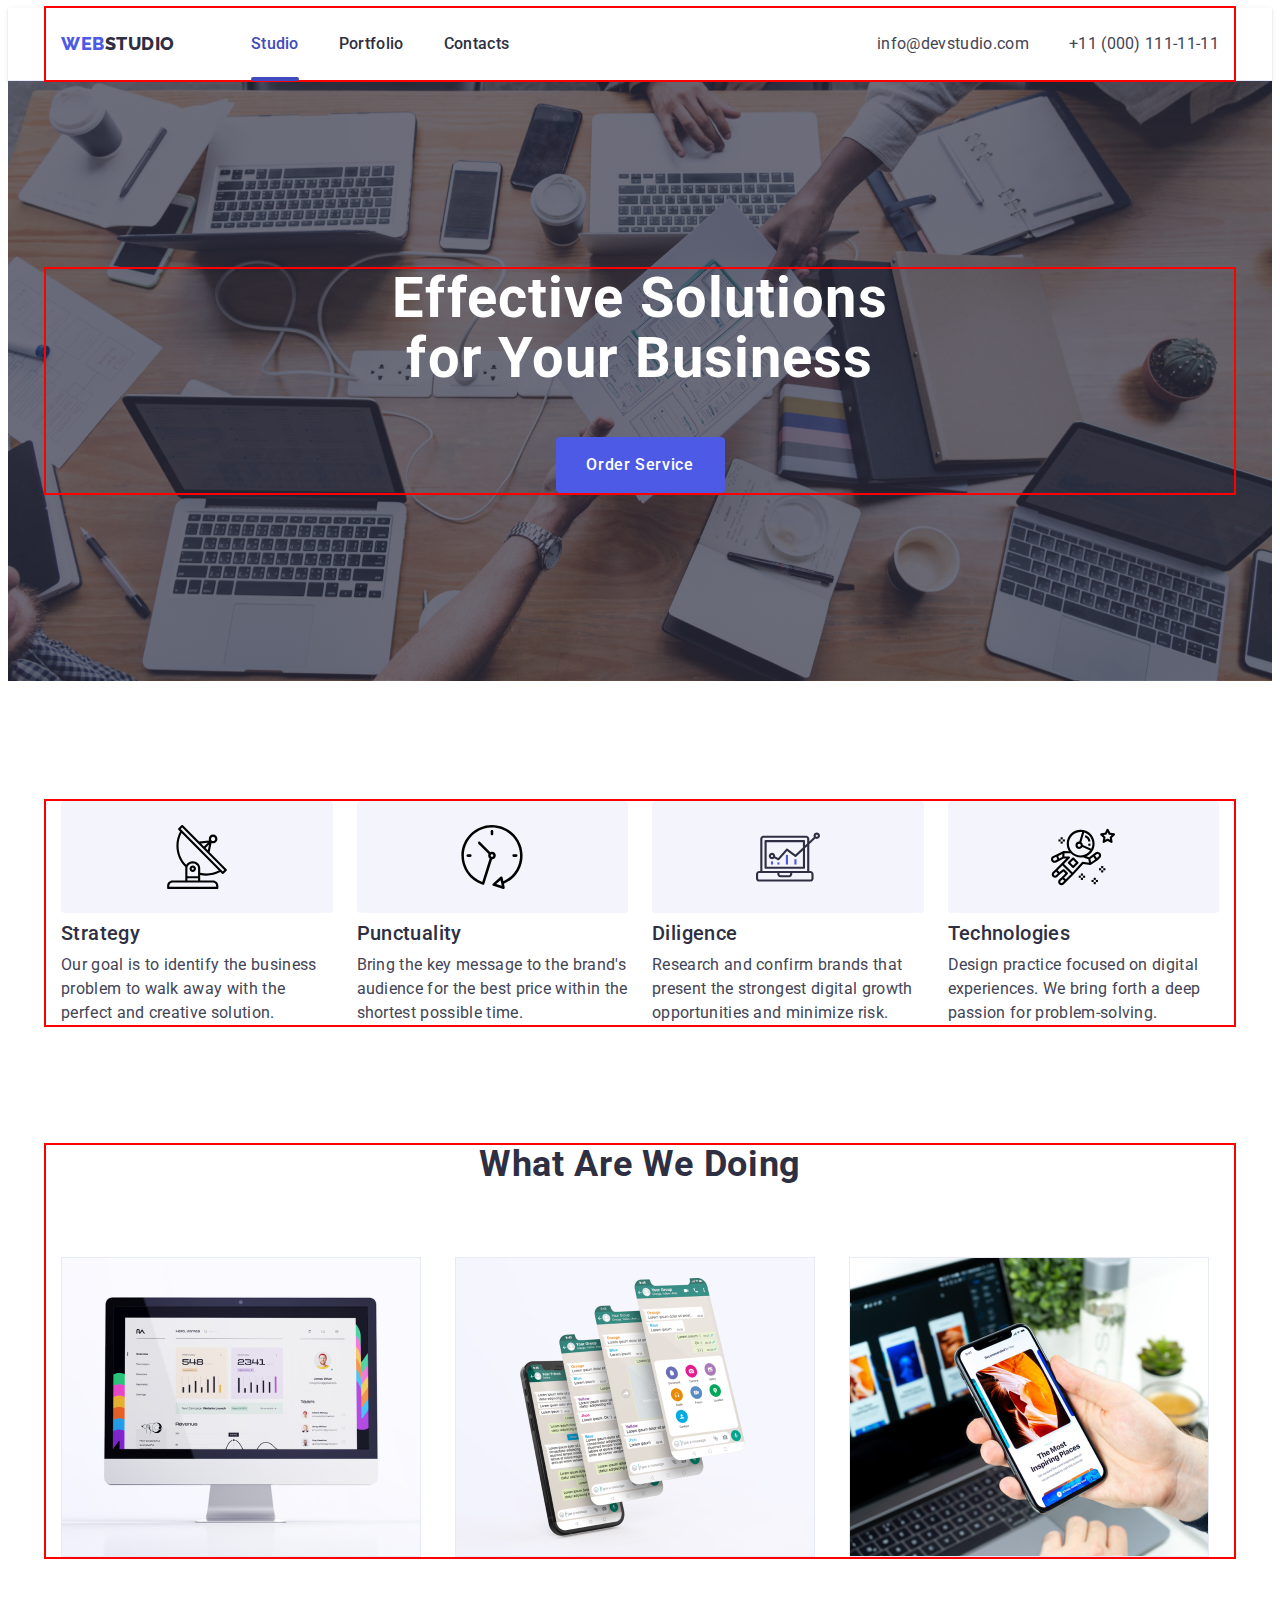
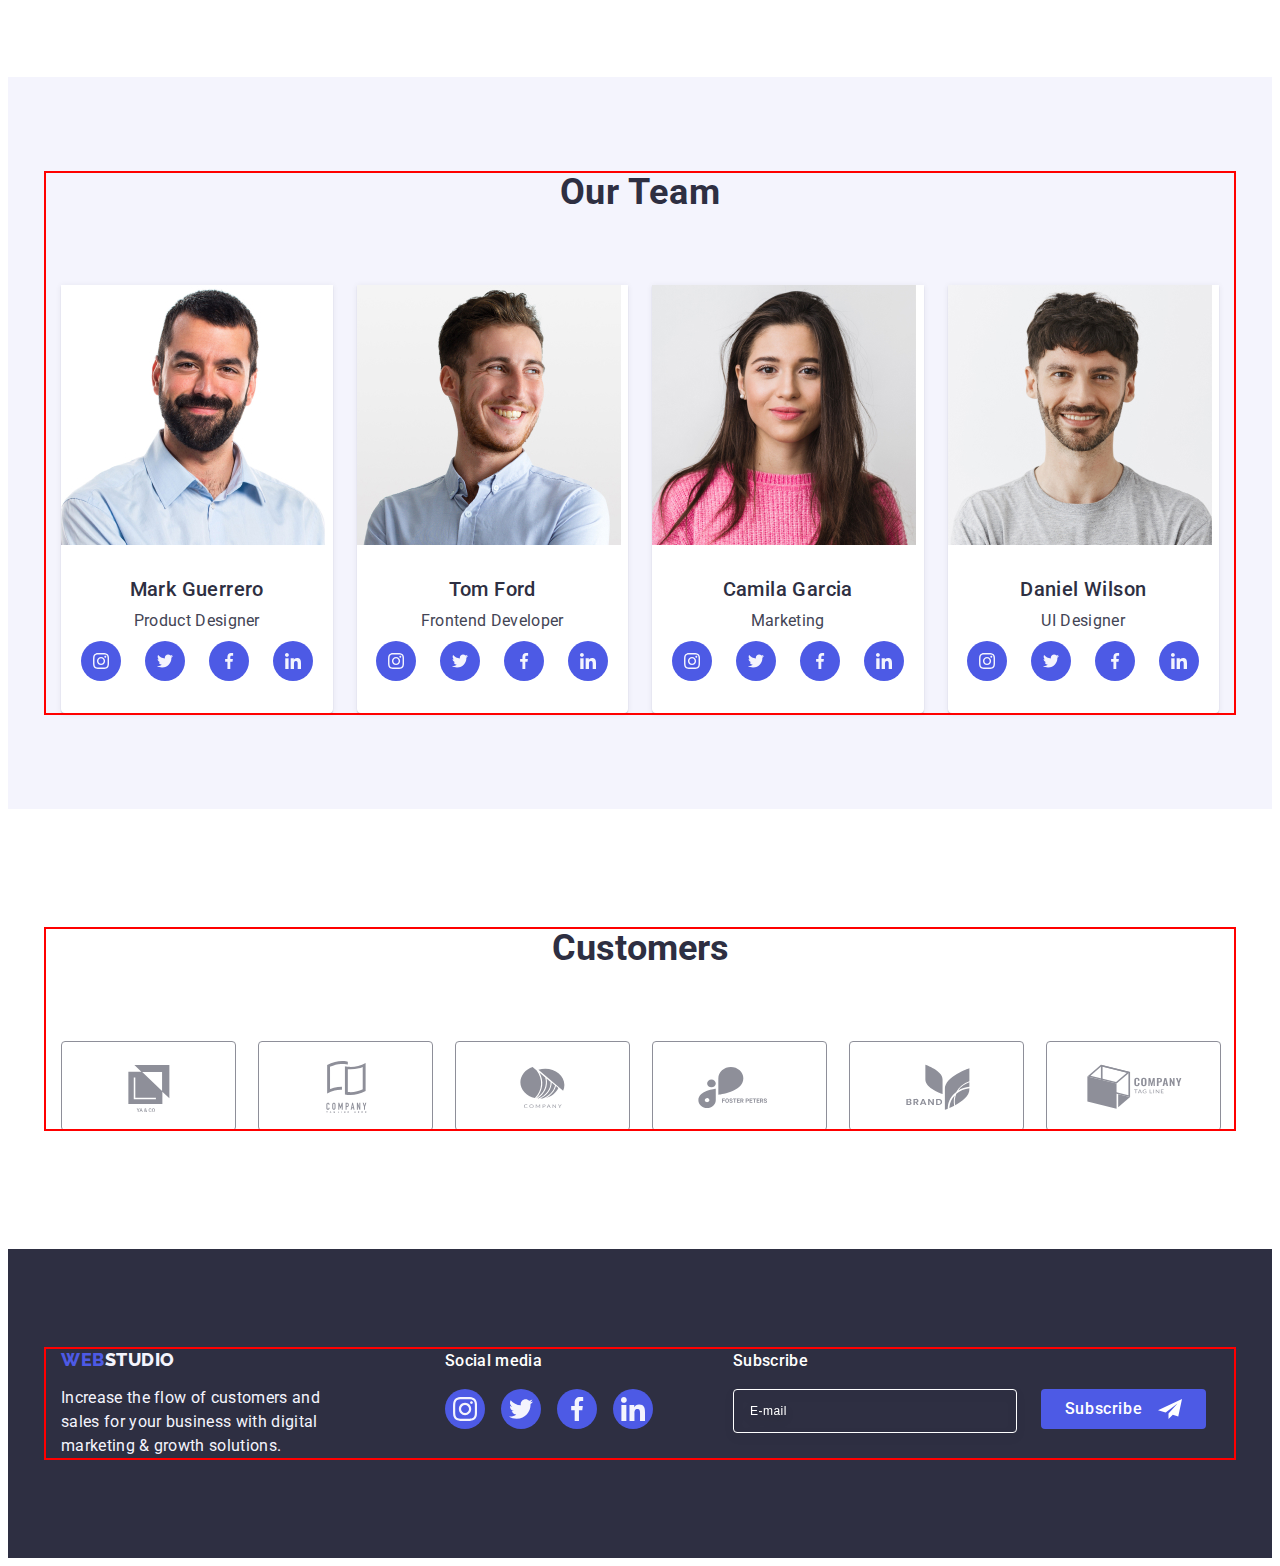
<file: index.html>
<!DOCTYPE html>
<html lang="en">
<head>
    <!-- /* -------------NORMALIZE---------------- */ -->
    
    <link rel="stylesheet" href="https://cdnjs.cloudflare.com/ajax/libs/modern-normalize/2.0.0/modern-normalize.min.css"
    integrity="sha512-4xo8blKMVCiXpTaLzQSLSw3KFOVPWhm/TRtuPVc4WG6kUgjH6J03IBuG7JZPkcWMxJ5huwaBpOpnwYElP/m6wg=="
    crossorigin="anonymous" referrerpolicy="no-referrer" />

    <meta charset="UTF-8">
    <meta http-equiv="X-UA-Compatible" content="IE=edge">
    <meta name="viewport" content="width=device-width, initial-scale=1.0">
    <title>Web Studio</title>
    <link rel="preconnect" href="https://fonts.googleapis.com">
    <link rel="preconnect" href="https://fonts.gstatic.com" crossorigin>
    <link href="https://fonts.googleapis.com/css2?family=Raleway:wght@800&family=Roboto:wght@400;500;700&display=swap"
        rel="stylesheet">
    <link rel="stylesheet" href="./css/styles.css">
    <link rel="stylesheet" href="./css/media.css">

</head>

<body>

    <!-- /* ----------------HEADER---------------- */ -->

    <header class="header">
        <div class="container container-header">
            <nav class="header-navigation">
                <a class="header-logo link" href="./index.html">Web<span class="header-logo-colour">Studio</span></a>
                    <ul class="header-menu-list list">
                        <li class="header-menu-item"><a class="header-menu-link link current" href="./index.html">Studio</a></li>
                        <li class="header-menu-item"><a class="header-menu-link link" href="./portfolio.html">Portfolio</a></li>
                        <li class="header-menu-item"><a class="header-menu-link link" href="">Contacts</a></li>
                    </ul>
            </nav>
                <address class="address">
                    <ul class="header-address list">
                        <li><a class="header-address-link link" href="mailto:info@devstudio.com">info@devstudio.com</a></li>
                        <li><a class="header-address-link link" href="tel:+110001111111">+11 (000) 111-11-11</a></li>
                    </ul>
                </address>
            <button type="button" class="menu-open-btn" data-menu-open>
                <svg width="32" height="22">
                    <use href="./images/icons.svg#icon-charm_menu-hamburger"></use>
                </svg>
            </button>
        </div>
        <div class="mob-menu is-hidden" data-menu>
            <div>
                <button type="button" class="menu-close-btn" data-menu-close>
                    <svg width="8" height="8">
                        <use href="./images/icons.svg#icon-close-btn"></use>
                    </svg>
                </button>
                
                <ul class="mob-menu-list list">
                    <li class="mob-menu-item"><a class="mob-menu-link link current" href="./index.html">Studio</a></li>
                    <li class="mob-menu-item"><a class="mob-menu-link link" href="./portfolio.html">Portfolio</a></li>
                    <li class="mob-menu-item"><a class="mob-menu-link link" href="">Contacts</a></li>
                </ul>
            </div>

            <div>
                <ul class="mob-address list">
                    <li><a class="mob-address-tel link" href="tel:+110001111111">+11 (000) 111-11-11</a></li>
                    <li><a class="mob-address-email link" href="mailto:info@devstudio.com">info@devstudio.com</a></li>
                </ul>
    
                <ul class="mob-social-list list">
                    <li class="mob-social-icon">
                        <a class="mob-social-link" href="https://www.instagram.com/" target="_blank">
                            <svg class="mob-social-svg" width="16" height="16">
                                <use href="./images/icons.svg#icon-instagram-2"></use>
                            </svg>
                        </a>
                    </li>
                    <li class="mob-social-icon">
                        <a class="mob-social-link" href="https://www.twitter.com/" target="_blank">
                            <svg class="mob-social-svg" width="16" height="16">
                                <use href="./images/icons.svg#icon-twitter-1"></use>
                            </svg>
                        </a>
                    </li>
                    <li class="mob-social-icon">
                        <a class="mob-social-link" href="https://www.facebook.com/" target="_blank">
                            <svg class="mob-social-svg" width="16" height="16">
                                <use href="./images/icons.svg#icon-facebook-1"></use>
                            </svg>
                        </a>
                    </li>
                    <li class="mob-social-icon">
                        <a class="mob-social-link" href="https://www.linkedin.com/" target="_blank">
                            <svg class="mob-social-svg" width="16" height="16">
                                <use href="./images/icons.svg#icon-linkedin-1"></use>
                            </svg>
                        </a>
                    </li>
                </ul>
            </div>
        </div>
    </header>
    <main>

        <!-- /* ----------------HERO---------------- */ -->

        <section class="hero">
            <div class="container hero-container">
                    <h1 class="hero-title">
                        Effective Solutions for Your Business
                    </h1>
                    <button type="button" class="hero-btn" data-modal-open>Order Service</button>
            </div>
        </section>

        <!-- /* ----------------ADVANTAGES---------------- */ -->

        <section class="advantages">
            <div class="container">
                <h2 class="visually-hidden">content</h2>
                <ul class="advantages-list list">

                    <li class="advantages-item">
                        <div class="advantages-icon">
                            <svg width="64" height="64">
                                <use href="./images/icons.svg#icon-antenna-1"></use>
                            </svg>
                        </div>
                            <h3 class="advantages-subtitle">Strategy</h3>
                            <p class="advantages-description">Our goal is to identify the business problem to walk away with the perfect and creative solution.
                            </p>
                    </li>

                    <li class="advantages-item">
                        <div class="advantages-icon">
                            <svg width="64" height="64">
                                <use href="./images/icons.svg#icon-clock-1"></use>
                            </svg>
                        </div>
                            <h3 class="advantages-subtitle">Punctuality</h3>
                            <p class="advantages-description">Bring the key message to the brand's audience for the best price within the shortest possible time.
                            </p>
                    </li>

                    <li class="advantages-item">
                        <div class="advantages-icon">
                            <svg width="64" height="64">
                                <use href="./images/icons.svg#icon-diagram-1"></use>
                            </svg>
                        </div>
                            <h3 class="advantages-subtitle">Diligence</h3>
                            <p class="advantages-description">Research and confirm brands that present the strongest digital growth opportunities and minimize risk.
                            </p>
                    </li>
                    
                    <li class="advantages-item">
                        <div class="advantages-icon">
                            <svg width="64" height="64">
                                <use href="./images/icons.svg#icon-astronaut-1"></use>
                            </svg>
                        </div>
                            <h3 class="advantages-subtitle">Technologies</h3>
                            <p class="advantages-description">Design practice focused on digital experiences. We bring forth a deep passion for problem-solving.
                            </p>
                    </li>
                </ul>
            </div>
        </section>

        <!-- /* ----------------DOING---------------- */ -->

        <section class="doing">
            <div class="container">
                <h2 class="doing-title">
                    What are we doing
                </h2>
                    <ul class="doing-list list">
                        <li class="doing-images">
                            <img srcset="./images/img1.jpg 1x, ./images/img-1-2x.jpg 2x" src="./images/img1.jpg" alt="computer" width="360">
                        </li>
                        <li class="doing-images">
                            <img srcset="./images/img2.jpg 1x, ./images/img-2-2x.jpg 2x" src="./images/img2.jpg" alt="phone screen" width="360">
                        </li>
                        <li class="doing-images">
                            <img srcset="./images/img3.jpg 1x, ./images/img-3-2x.jpg 2x" src="./images/img3.jpg" alt="mobile phone" width="360">
                        </li>
                    </ul>
            </div>
        </section>

        <!-- /* ----------------TEAM---------------- */ -->

        <section class="team">
            <div class="container">
                <h2 class="team-title">
                    Our Team
                </h2>
                <ul class="team-list list">
                    <li class="team-item">
                        <img srcset="./images/img4.jpg 1x, ./images/img-4-2x.jpg 2x" src="./images/img4.jpg" alt="mark guerrero" width="264">
                        <div class="container-team">
                            <h3 class="team-name">Mark Guerrero</h3>
                            <p class="team-name-position">Product Designer</p>
                            <ul class="social-links list">
                                <li class="social-links-icon">
                                    <a class="social-links-link" href="https://www.instagram.com/" target="_blank">
                                    <svg class="social-link-svg" width="16" height="16">
                                        <use href="./images/icons.svg#icon-instagram-2"></use>
                                    </svg>
                                    </a>
                                </li>
                                <li class="social-links-icon">
                                    <a class="social-links-link" href="https://www.twitter.com/" target="_blank">
                                        <svg class="social-link-svg" width="16" height="16">
                                            <use href="./images/icons.svg#icon-twitter-1"></use>
                                        </svg>
                                    </a>
                                </li>
                                <li class="social-links-icon">
                                    <a class="social-links-link" href="https://www.facebook.com/" target="_blank">
                                        <svg class="social-link-svg" width="16" height="16">
                                            <use href="./images/icons.svg#icon-facebook-1"></use>
                                        </svg>
                                    </a>
                                </li>
                                <li class="social-links-icon">
                                    <a class="social-links-link" href="https://www.linkedin.com/" target="_blank">
                                        <svg class="social-link-svg" width="16" height="16">
                                            <use href="./images/icons.svg#icon-linkedin-1"></use>
                                        </svg>
                                    </a>
                                </li>
                            </ul>
                        </div>
                    </li>

                    <li class="team-item">
                        <img srcset="./images/img5.jpg 1x, ./images/img-5-2x.jpg 2x" src="./images/img5.jpg" alt="tom ford" width="264">
                        <div class="container-team">
                            <h3 class="team-name">Tom Ford</h3>
                            <p class="team-name-position">Frontend Developer</p>
                            <ul class="social-links list">
                                <li class="social-links-icon">
                                    <a class="social-links-link" href="https://www.instagram.com/" target="_blank">
                                        <svg class="social-link-svg" width="16" height="16">
                                            <use href="./images/icons.svg#icon-instagram-2"></use>
                                        </svg>
                                    </a>
                                </li>
                                <li class="social-links-icon">
                                    <a class="social-links-link" href="https://www.twitter.com/" target="_blank">
                                        <svg class="social-link-svg" width="16" height="16">
                                            <use href="./images/icons.svg#icon-twitter-1"></use>
                                        </svg>
                                    </a>
                                </li>
                                <li class="social-links-icon">
                                    <a class="social-links-link" href="https://www.facebook.com/" target="_blank">
                                        <svg class="social-link-svg" width="16" height="16">
                                            <use href="./images/icons.svg#icon-facebook-1"></use>
                                        </svg>
                                    </a>
                                </li>
                                <li class="social-links-icon">
                                    <a class="social-links-link" href="https://www.linkedin.com/" target="_blank">
                                        <svg class="social-link-svg" width="16" height="16">
                                            <use href="./images/icons.svg#icon-linkedin-1"></use>
                                        </svg>
                                    </a>
                                </li>
                            </ul>
                        </div>
                    </li>

                    <li class="team-item">
                        <img srcset="./images/img6.jpg 1x, ./images/img-6-2x.jpg 2x" src="./images/img6.jpg" alt="camila garcia" width="264">
                        <div class="container-team">
                            <h3 class="team-name">Camila Garcia</h3>
                            <p class="team-name-position">Marketing</p>
                            <ul class="social-links list">
                                <li class="social-links-icon">
                                    <a class="social-links-link" href="https://www.instagram.com/" target="_blank">
                                        <svg class="social-link-svg" width="16" height="16">
                                            <use href="./images/icons.svg#icon-instagram-2"></use>
                                        </svg>
                                    </a>
                                </li>
                                <li class="social-links-icon">
                                    <a class="social-links-link" href="https://www.twitter.com/" target="_blank">
                                        <svg class="social-link-svg" width="16" height="16">
                                            <use href="./images/icons.svg#icon-twitter-1"></use>
                                        </svg>
                                    </a>
                                </li>
                                <li class="social-links-icon">
                                    <a class="social-links-link" href="https://www.facebook.com/" target="_blank">
                                        <svg class="social-link-svg" width="16" height="16">
                                            <use href="./images/icons.svg#icon-facebook-1"></use>
                                        </svg>
                                    </a>
                                </li>
                                <li class="social-links-icon">
                                    <a class="social-links-link" href="https://www.linkedin.com/" target="_blank">
                                        <svg class="social-link-svg" width="16" height="16">
                                            <use href="./images/icons.svg#icon-linkedin-1"></use>
                                        </svg>
                                    </a>
                                </li>
                            </ul>
                        </div>
                    </li>

                    <li class="team-item">
                        <img srcset="./images/img7.jpg 1x, ./images/img-7-2x.jpg 2x" src="./images/img7.jpg" alt="daniel wilson" width="264">
                        <div class="container-team">
                            <h3 class="team-name">Daniel Wilson</h3>
                            <p class="team-name-position">UI Designer</p>
                            <ul class="social-links list">
                                <li class="social-links-icon">
                                    <a class="social-links-link" href="https://www.instagram.com/" target="_blank">
                                        <svg class="social-link-svg" width="16" height="16">
                                            <use href="./images/icons.svg#icon-instagram-2"></use>
                                        </svg>
                                    </a>
                                </li>
                                <li class="social-links-icon">
                                    <a class="social-links-link" href="https://www.twitter.com/" target="_blank">
                                        <svg class="social-link-svg" width="16" height="16">
                                            <use href="./images/icons.svg#icon-twitter-1"></use>
                                        </svg>
                                    </a>
                                </li>
                                <li class="social-links-icon">
                                    <a class="social-links-link" href="https://www.facebook.com/" target="_blank">
                                        <svg class="social-link-svg" width="16" height="16">
                                            <use href="./images/icons.svg#icon-facebook-1"></use>
                                        </svg>
                                    </a>
                                </li>
                                <li class="social-links-icon">
                                    <a class="social-links-link" href="https://www.linkedin.com/" target="_blank">
                                        <svg class="social-link-svg" width="16" height="16">
                                            <use href="./images/icons.svg#icon-linkedin-1"></use>
                                        </svg>
                                    </a>
                                </li>
                            </ul>
                        </div>
                    </li>
                </ul>
            </div>
        </section>

        <!-- /* ----------------CUSTOMERS---------------- */ -->
        
        <section class="customers">
            <div class="container customers-container">
                <h2 class="customers-title">
                    Customers
                </h2>
                <ul class="customers-list list">
                    <li class="customers-icon">
                        <a class="customers-icon-link" href="https://www.com/" target="_blank">
                            <svg class="icon-link-svg" width="104" height="56">
                                <use href="./images/icons.svg#icon-Logo0"></use>
                            </svg>
                        </a>
                    </li>
                    <li class="customers-icon">
                        <a class="customers-icon-link" href="https://www.com/" target="_blank">
                            <svg class="icon-link-svg" width="104" height="56">
                                <use href="./images/icons.svg#icon-Logo1"></use>
                            </svg>
                        </a>
                    </li>
                    <li class="customers-icon">
                        <a class="customers-icon-link" href="https://www.com/" target="_blank">
                            <svg class="icon-link-svg" width="104" height="56">
                                <use href="./images/icons.svg#icon-Logo2"></use>
                            </svg>
                        </a>
                    </li>
                    <li class="customers-icon">
                        <a class="customers-icon-link" href="https://www.com/" target="_blank">
                            <svg class="icon-link-svg" width="104" height="56">
                                <use href="./images/icons.svg#icon-Logo3"></use>
                            </svg>
                        </a>
                    </li>
                    <li class="customers-icon">
                        <a class="customers-icon-link" href="https://www.com/" target="_blank">
                            <svg class="icon-link-svg" width="104" height="56">
                                <use href="./images/icons.svg#icon-Logo4"></use>
                            </svg>
                        </a>
                    </li>
                    <li class="customers-icon">
                        <a class="customers-icon-link" href="https://www.com/" target="_blank">
                            <svg class="icon-link-svg" width="104" height="56">
                                <use href="./images/icons.svg#icon-Logo5"></use>
                            </svg>
                        </a>
                    </li>
                </ul>
            </div>
        </section>

    </main>

    <!-- /* ----------------FOOTER---------------- */ -->

    <footer class="footer">
        <div class="container container-footer">
            <div class="footer-logo-container">
                <a class="footer-logo link" href="./index.html">Web<span class="footer-logo-colour">Studio</span></a>
                <p class="footer-description">Increase the flow of customers and sales for your business with digital marketing & growth solutions.</p>
            </div>
            <div class="footer-logo-social">
                <p class="footer-description-social">
                    Social media
                </p>
                <ul class="footer-links list">
                    <li class="footer-links-icon">
                        <a class="footer-links-link" href="https://www.instagram.com/" target="_blank">
                            <svg class="footer-link-svg" width="24" height="24">
                                <use href="./images/icons.svg#icon-instagram-2"></use>
                            </svg>
                        </a>
                    </li>
                    <li class="footer-links-icon">
                        <a class="footer-links-link" href="https://www.twitter.com/" target="_blank">
                            <svg class="footer-link-svg" width="24" height="24">
                                <use href="./images/icons.svg#icon-twitter-1"></use>
                            </svg>
                        </a>
                    </li>
                    <li class="footer-links-icon">
                        <a class="footer-links-link" href="https://www.facebook.com/" target="_blank">
                            <svg class="footer-link-svg" width="24" height="24">
                                <use href="./images/icons.svg#icon-facebook-1"></use>
                            </svg>
                        </a>
                    </li>
                    <li class="footer-links-icon">
                        <a class="footer-links-link" href="https://www.linkedin.com/" target="_blank">
                            <svg class="footer-link-svg" width="24" height="24">
                                <use href="./images/icons.svg#icon-linkedin-1"></use>
                            </svg>
                        </a>
                    </li>
                </ul>
            </div>
            <div class="footer-subscribe-container">
                <p class="footer-paragraph">Subscribe</p>
                <form class="footer-form">
                    <label class="footer-label" for="email">
                        <input class="footer-label-input" id="email" name="email" type="email" placeholder="E-mail">
                    </label>
                    <button class="footer-btn" type="submit">Subscribe
                        <svg class="footer-btn-svg" width="24" height="24">
                            <use href="./images/icons.svg#icon-Frame-3"></use>
                        </svg>
                    </button>
                </form>
            </div>
        </div>
    </footer>

<!-- /*----------------------BACKDROP----------------------*/ -->

    <div class="backdrop is-hidden" data-modal>
        <div class="modal">
            <button type="button" class="close-btn" data-modal-close>
                <svg class="icon-btn-svg" width="8" height="8">
                    <use href="./images/icons.svg#icon-close-btn"></use>
                </svg>
            </button>
            <p class="modal-title">Leave your contacts and we will call you back</p>
            <form class="modal-form">

                    <div class="modal-field-list">
                        <label class="modal-label" for="user-name">Name</label>
                        <div class="modal-input-wrap">
                            <input class="modal-input-input" id="user-name" type="text" name="user-name" />
                            <svg class="model-icon" width="18" height="24">
                                <use href="./images/icons.svg#icon-person-black-18dp-1"></use>
                            </svg>
                        </div>
                    </div>
    
                    <div class="modal-field-list">
                        <label class="modal-label" for="user-phone">Phone</label>
                        <div class="modal-input-wrap">
                            <input class="modal-input-input" id="user-phone" type="text" name="user-phone" />
                            <svg class="model-icon" width="18" height="24">
                                <use href="./images/icons.svg#icon-phone-black-18dp-1"></use>
                            </svg>
                        </div>
                    </div>
                    
                    <div class="modal-field-list">
                        <label class="modal-label" for="user-email">Email</label>
                        <div class="modal-input-wrap">
                            <input class="modal-input-input" id="user-email" type="text" name="user-email" />
                            <svg class="model-icon" width="18" height="24">
                                <use href="./images/icons.svg#icon-email-black-18dp-1"></use>
                            </svg>
                        </div>
                    </div>
    
                    <div class="modal-field-textarea">
                        <label class="modal-label" for="user-comment">Comment</label>
                        <textarea class="modal-textarea" id="user-comment" name="user-comment" placeholder="Text input"
                        ></textarea>
                    </div>

                    <div class="modal-field-checkbox">
                        <input class="checkbox-input visually-hidden" type="checkbox" id="user-privacy" value="true" name="user-privacy">
                        <label class="checkbox-label" for="user-privacy">
                            <span class="checkbox-label-box">
                                <svg class="checkbox-icon" width="10" height="8">
                                    <use href="./images/icons.svg#icon-Vector"></use>
                                </svg>
                            </span>
                            I accept the terms and conditions of the <a class="checkbox-label-link" href="">Privacy Policy</a></label>
                    </div>

                <button class="send-btn" type="submit">Send</button>
            </form>
        </div>
    </div>
    <script src="./js/modal.js"></script>
    <script src="./js/menu.js"></script>
</body>
</html>
</file>
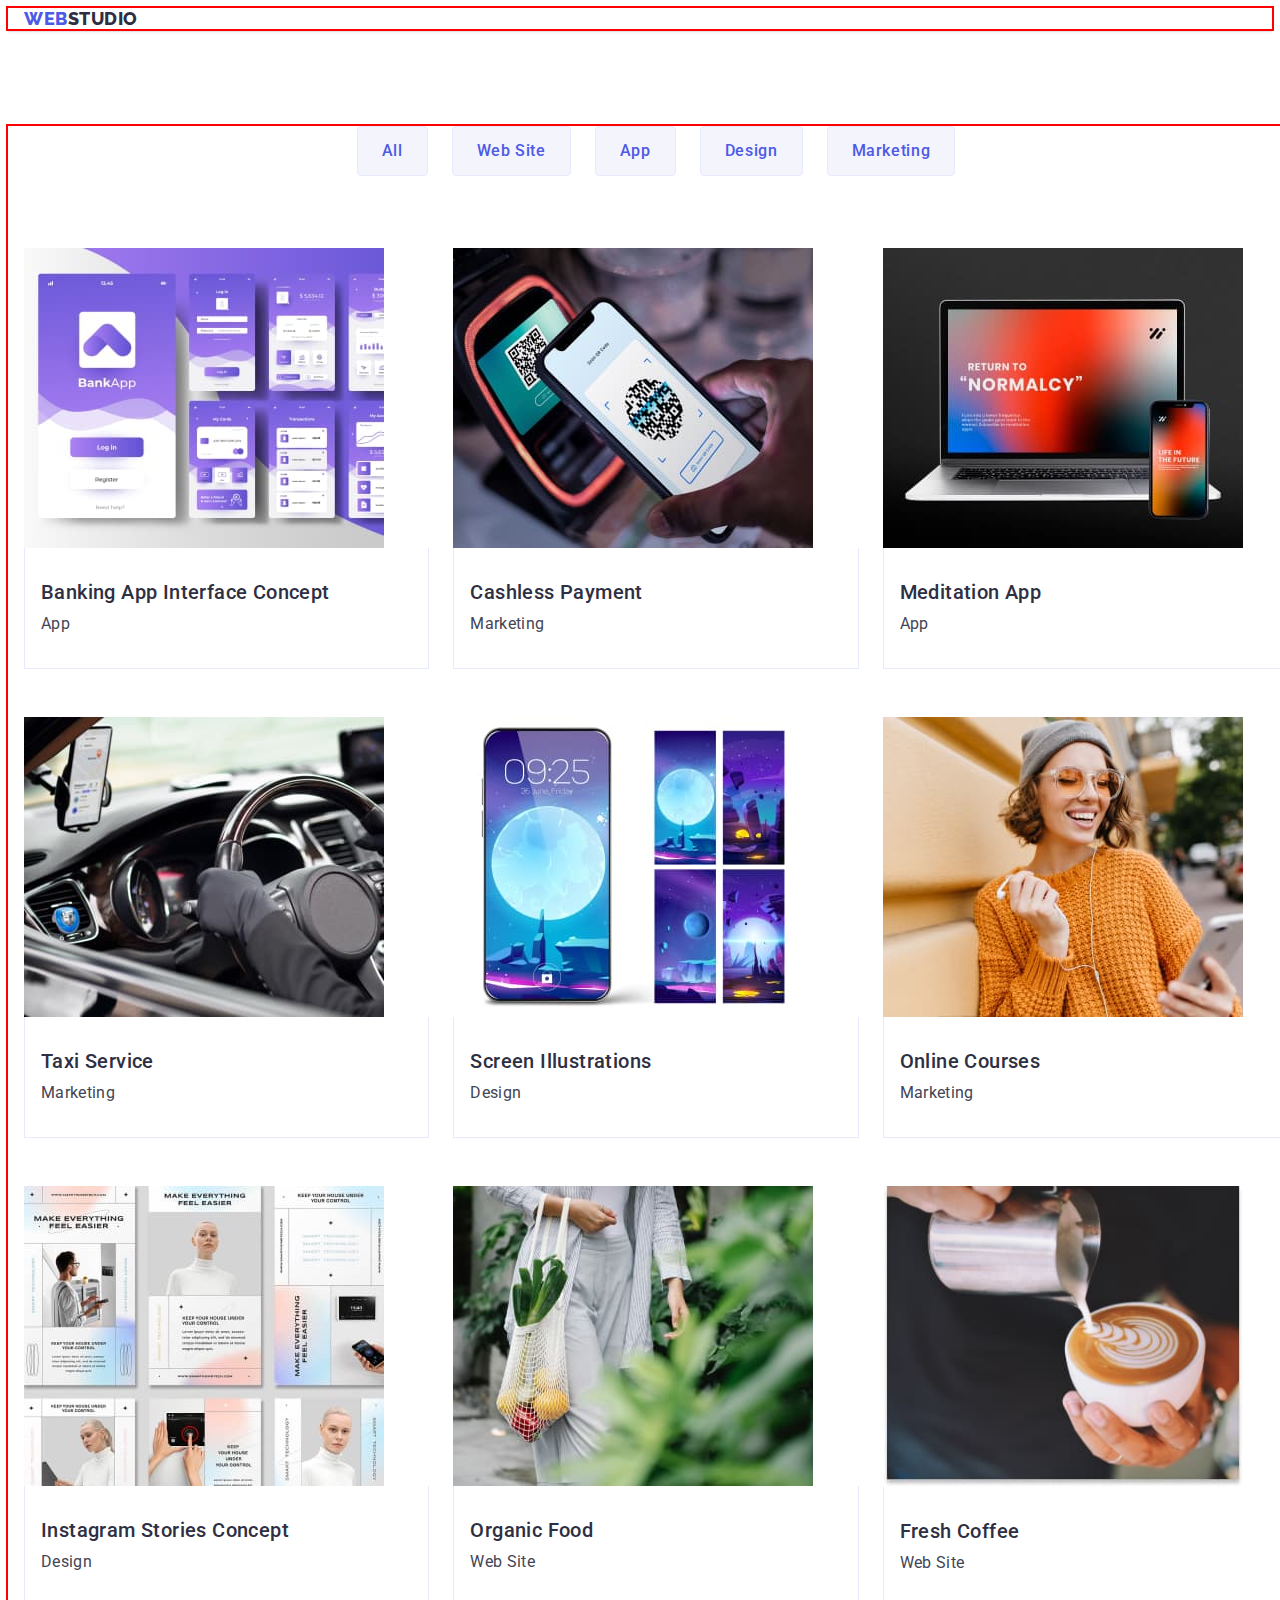
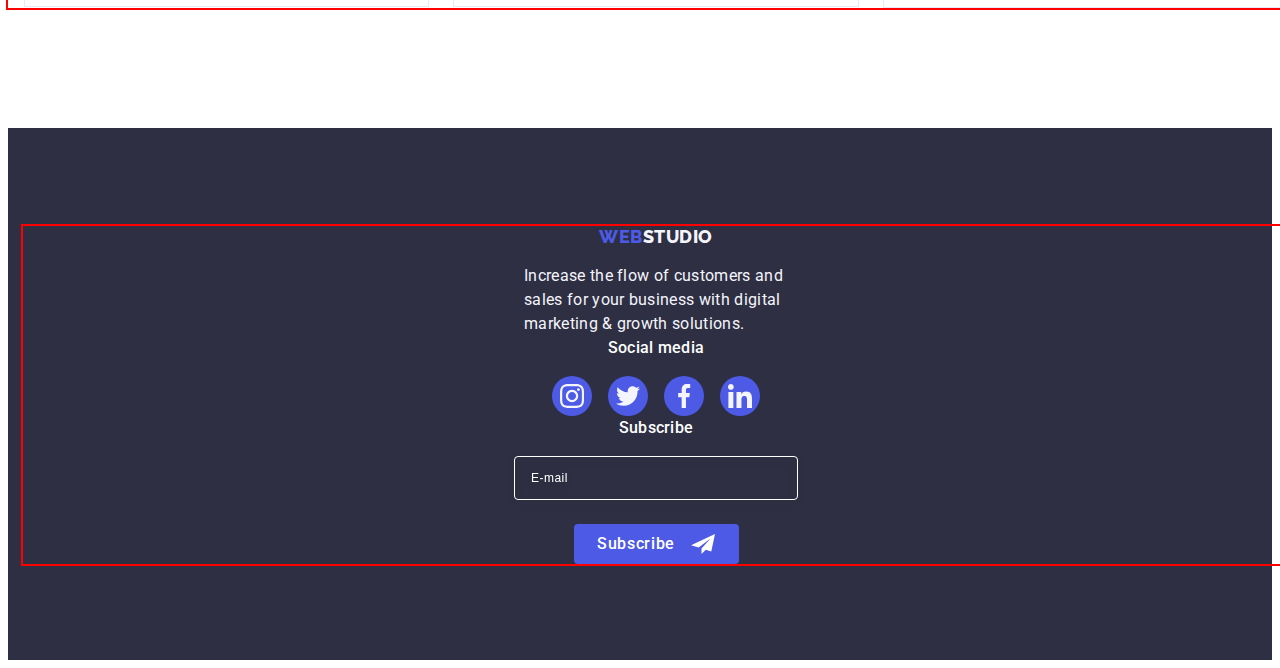
<file: portfolio.html>
<!DOCTYPE html>
<html lang="en">
<head>

    <!-- /* -------------NORMALIZE---------------- */ -->
    
    <link rel="stylesheet" href="https://cdnjs.cloudflare.com/ajax/libs/modern-normalize/2.0.0/modern-normalize.min.css"
    integrity="sha512-4xo8blKMVCiXpTaLzQSLSw3KFOVPWhm/TRtuPVc4WG6kUgjH6J03IBuG7JZPkcWMxJ5huwaBpOpnwYElP/m6wg=="
    crossorigin="anonymous" referrerpolicy="no-referrer" />

    <meta charset="UTF-8">
    <meta name="viewport" content="width=device-width, initial-scale=1.0">
    <title>Portfolio</title>
    <link rel="preconnect" href="https://fonts.googleapis.com">
    <link rel="preconnect" href="https://fonts.gstatic.com" crossorigin>
    <link href="https://fonts.googleapis.com/css2?family=Raleway:wght@800&family=Roboto:wght@400;500;700&display=swap"
        rel="stylesheet">
    <link rel="stylesheet" href="./css/styles.css">

</head>
    
<body>

    <!-- /* ----------------HEADER---------------- */ -->

    <header class="header">
        <div class="container container-header">
            <nav class="header-navigation">
                <a class="header-logo link" href="./index.html">Web<span class="header-logo-colour">Studio</span></a>
                <ul class="header-menu-list list">
                    <li class="header-menu-item"><a class="header-menu-link link" href="./index.html">Studio</a></li>
                    <li class="header-menu-item"><a class="header-menu-link link current" href="./portfolio.html">Portfolio</a></li>
                    <li class="header-menu-item"><a class="header-menu-link link" href="">Contacts</a></li>
                </ul>
            </nav>
            <address class="address">
                <ul class="header-address list">
                    <li><a class="header-address-link link" href="mailto:info@devstudio.com">info@devstudio.com</a></li>
                    <li><a class="header-address-link link" href="tel:+110001111111">+11 (000) 111-11-11</a></li>
                </ul>
            </address>
        </div>
    </header>
    <main>

        <!-- /*----------------------BUTTONS-------------------------*/ -->

        <section class="buttons">
            <div class="container">
                <h1 class="visually-hidden">test-for-homework</h1>
                <ul class="button-list list">
                    <li class="btn-menu">
                        <button type="button" class="btn-filter">All</button>
                    </li>
                    <li class="btn-menu">
                        <button type="button" class="btn-filter">Web Site</button>
                    </li>
                    <li class="btn-menu">
                        <button type="button" class="btn-filter">App</button>
                    </li>
                    <li class="btn-menu">
                        <button type="button" class="btn-filter">Design</button>
                    </li>
                    <li class="btn-menu">
                        <button type="button" class="btn-filter">Marketing</button>
                    </li>
                </ul>
    
                <!-- /*----------------------IMAGES----------------------*/ -->
    
                <ul class="section-list list">

                    <li class="img-list">
                        <a class="section-list-link link" href="#">
                        <div class="img-container">
                            <img src="./images/img8.jpg" alt="Banking App Interface Concept" width="360">
                            <p class="img-container-description">
                                14 Stylish and User-Friendly App Design Concepts · Task Manager App · Calorie Tracker App · Exotic Fruit Ecommerce App ·
                                Cloud Storage App
                            </p>
                        </div>
                        <div class="container-img-list">
                            <h2 class="services-title">Banking App Interface Concept</h2>
                            <p class="services-description">App</p>
                        </div>
                        </a>
                    </li>

                    <li class="img-list">
                        <a class="section-list-link link" href="#">
                        <div class="img-container">
                            <img src="./images/img9.jpg" alt="Cashless Payment" width="360">
                            <p class="img-container-description">
                                14 Stylish and User-Friendly App Design Concepts · Task Manager App · Calorie Tracker App · Exotic Fruit Ecommerce App ·
                                Cloud Storage App
                            </p>
                        </div>
                        <div class="container-img-list">
                            <h2 class="services-title">Cashless Payment</h2>
                            <p class="services-description">Marketing</p>
                        </div>
                        </a>
                    </li>

                    <li class="img-list">
                        <a class="section-list-link link" href="#">
                        <div class="img-container">
                            <img src="./images/img10.jpg" alt="Meditation App" width="360">
                            <p class="img-container-description">
                                14 Stylish and User-Friendly App Design Concepts · Task Manager App · Calorie Tracker App · Exotic Fruit Ecommerce App ·
                                Cloud Storage App
                            </p>
                        </div>
                        <div class="container-img-list">
                            <h2 class="services-title">Meditation App</h2>
                            <p class="services-description">App</p>
                        </div>
                        </a>
                    </li>

                    <li class="img-list">
                        <a class="section-list-link link" href="#">
                        <div class="img-container">
                            <img src="./images/img11.jpg" alt="Taxi Service" width="360">
                            <p class="img-container-description">
                                14 Stylish and User-Friendly App Design Concepts · Task Manager App · Calorie Tracker App · Exotic Fruit Ecommerce App ·
                                Cloud Storage App
                            </p>
                        </div>
                        <div class="container-img-list">
                            <h2 class="services-title">Taxi Service</h2>
                            <p class="services-description">Marketing</p>
                        </div>
                        </a>
                    </li>

                    <li class="img-list">
                        <a class="section-list-link link" href="#">
                        <div class="img-container">
                            <img src="./images/img12.jpg" alt="Screen Illustrations" width="360">
                            <p class="img-container-description">
                                14 Stylish and User-Friendly App Design Concepts · Task Manager App · Calorie Tracker App · Exotic Fruit Ecommerce App ·
                                Cloud Storage App
                            </p>
                        </div>
                        <div class="container-img-list">
                            <h2 class="services-title">Screen Illustrations</h2>
                            <p class="services-description">Design</p>
                        </div>
                        </a>
                    </li>

                    <li class="img-list">
                        <a class="section-list-link link" href="#">
                        <div class="img-container">
                            <img src="./images/img13.jpg" alt="Online Courses" width="360">
                            <p class="img-container-description">
                                14 Stylish and User-Friendly App Design Concepts · Task Manager App · Calorie Tracker App · Exotic Fruit Ecommerce App ·
                                Cloud Storage App
                            </p>
                        </div>
                        <div class="container-img-list">
                            <h2 class="services-title">Online Courses</h2>
                            <p class="services-description">Marketing</p>
                        </div>
                        </a>
                    </li>

                    <li class="img-list">
                        <a class="section-list-link link" href="#">
                        <div class="img-container">
                            <img src="./images/img14.jpg" alt="Instagram Stories Concept" width="360">
                            <p class="img-container-description">
                                14 Stylish and User-Friendly App Design Concepts · Task Manager App · Calorie Tracker App · Exotic Fruit Ecommerce App ·
                                Cloud Storage App
                            </p>
                        </div>
                        <div class="container-img-list">
                            <h2 class="services-title">Instagram Stories Concept</h2>
                            <p class="services-description">Design</p>
                        </div>
                        </a>
                    </li>

                    <li class="img-list">
                        <a class="section-list-link link" href="#">
                        <div class="img-container">
                            <img src="./images/img15.jpg" alt="Organic Food" width="360">
                            <p class="img-container-description">
                                14 Stylish and User-Friendly App Design Concepts · Task Manager App · Calorie Tracker App · Exotic Fruit Ecommerce App ·
                                Cloud Storage App
                            </p>
                        </div>
                        <div class="container-img-list">
                            <h2 class="services-title">Organic Food</h2>
                            <p class="services-description">Web Site</p>
                        </div>
                        </a>
                    </li>

                    <li class="img-list">
                        <a class="section-list-link link" href="#">
                        <div class="img-container">
                            <img src="./images/img16.jpg" alt="Fresh Coffee" width="360">
                            <p class="img-container-description">
                                14 Stylish and User-Friendly App Design Concepts · Task Manager App · Calorie Tracker App · Exotic Fruit Ecommerce App ·
                                Cloud Storage App
                            </p>
                        </div>
                        <div class="container-img-list">
                            <h2 class="services-title">Fresh Coffee</h2>
                            <p class="services-description">Web Site</p>
                        </div>
                        </a>
                    </li>
                </ul>
            </div>
        </section>
    </main>

    <!-- /* ----------------FOOTER---------------- */ -->

    <footer class="footer">
        <div class="container container-footer">
            <div class="footer-logo-container">
                <a class="footer-logo link" href="./index.html">Web<span class="footer-logo-colour">Studio</span></a>
                <p class="footer-description">Increase the flow of customers and sales for your business with digital marketing
                    & growth solutions.</p>
            </div>
            <div class="footer-logo-social">
                <p class="footer-description-social">
                    Social media
                </p>
                <ul class="footer-links list">
                    <li class="footer-links-icon">
                        <a class="footer-links-link" href="https://www.instagram.com/" target="_blank">
                            <svg class="footer-link-svg" width="24" height="24">
                                <use href="./images/icons.svg#icon-instagram-2"></use>
                            </svg>
                        </a>
                    </li>
                    <li class="footer-links-icon">
                        <a class="footer-links-link" href="https://www.twitter.com/" target="_blank">
                            <svg class="footer-link-svg" width="24" height="24">
                                <use href="./images/icons.svg#icon-twitter-1"></use>
                            </svg>
                        </a>
                    </li>
                    <li class="footer-links-icon">
                        <a class="footer-links-link" href="https://www.facebook.com/" target="_blank">
                            <svg class="footer-link-svg" width="24" height="24">
                                <use href="./images/icons.svg#icon-facebook-1"></use>
                            </svg>
                        </a>
                    </li>
                    <li class="footer-links-icon">
                        <a class="footer-links-link" href="https://www.linkedin.com/" target="_blank">
                            <svg class="footer-link-svg" width="24" height="24">
                                <use href="./images/icons.svg#icon-linkedin-1"></use>
                            </svg>
                        </a>
                    </li>
                </ul>
            </div>
            <div class="footer-subscribe-container">
                <p class="footer-paragraph">Subscribe</p>
                <form class="footer-form">
                    <label class="footer-label" for="email">
                        <input class="footer-label-input" id="email" name="email" type="email" placeholder="E-mail">
                    </label>
                    <button class="footer-btn" type="submit">Subscribe
                        <svg class="footer-btn-svg" width="24" height="24">
                            <use href="./images/icons.svg#icon-Frame-3"></use>
                        </svg>
                    </button>
                </form>
            </div>
        </div>
    </footer>
</body>
</html>
</file>
<file: css/styles.css>
:root {
    --white: #FFFFFF;
    --navyblue: #2E2F42;
    --iris: #4D5AE5;
    --slate: #434455;
    --cloud: #F4F4FD;
}


body {
    font-family: "Roboto", sans-serif;
    color: var(--slate, #434455);
    background-color: var(--white, #FFFFFF);
}

h1,
h2,
h3,
h4,
h5,
h6,
p {
    margin-top: 0;
    margin-bottom: 0;
}

ul,
ol {
    margin-top: 0;
    margin-bottom: 0;
    padding-left: 0;
}

.link {
    text-decoration: none;
}

.list {
    list-style-type: none;
}

.container {

    width: 100%;
    margin: 0 auto;
    padding: 0 16px;
    outline: 2px solid red;
}

.visually-hidden {
    position: absolute;
    width: 1px;
    height: 1px;
    margin: -1px;
    border: 0;
    padding: 0;

    white-space: nowrap;
    clip-path: inset(100%);
    clip: rect(0 0 0 0);
    overflow: hidden;
}

img {
    display: block;
    max-width: 100%;
    height: auto;
}

/* ----------------HEADER---------------- */


.header {
    display: flex;
    border-bottom: 1px solid var(--cornflower, #E7E9FC);
    box-shadow: 0px 2px 1px rgba(46, 47, 66, 0.08),
        0px 1px 1px rgba(46, 47, 66, 0.16),
        0px 1px 6px rgba(46, 47, 66, 0.08);
}

.container-header {
    display: flex;
    align-items: center;
}

.header-navigation {
    display: flex;
    align-items: center;
}

.header-logo-colour {
    color: var(--navyblue, #2E2F42);

}

.header-logo {
    color: var(--iris, #4D5AE5);
    font-family: "Raleway", sans-serif;
    font-size: 18px;
    font-weight: 800;
    line-height: 1.17;
    letter-spacing: 0.03em;
    text-transform: uppercase;
    text-decoration: none;
    margin-right: 76px;
}

.header-menu-list {
    display: none;
    gap: 40px;
}


.header-menu-item {

}

.current.header-menu-link {
    color: #404bbf;
}

.current::after {
    content: '';
    position: absolute;
    left: 0;
    bottom: -1px;
    width: 100%;
    height: 4px;
    background-color: #404bbf;
    border-radius: 2px;
}

.header-menu-link {
    color: var(--navyblue, #2E2F42);
    font-size: 16px;
    font-weight: 500;
    line-height: 1.5;
    letter-spacing: 0.02em;
    padding: 24px 0;
    display: block;
    transition: color 250ms cubic-bezier(0.4, 0, 0.2, 1);
    position: relative;
}

.header-menu-link:hover {
    color: var(--blue, #404bbf);
}

.header-menu-link:focus {
    color: var(--blue, #404bbf);
}

.address {
    font-style: normal;
    margin-left: auto;
    display: none;
}

.header-address {
    gap: 40px;
}

.header-address-link {
    color: var(--slate, #434455);
    font-size: 16px;
    line-height: 1.5;
    letter-spacing: 0.02em;
    transition: color 250ms cubic-bezier(0.4, 0, 0.2, 1);
}

.header-address-link:hover {
    color: var(--blue, #404bbf);
}

.header-address-link:focus {
    color: var(--blue, #404bbf);
}

/* ----------------MENU---------------- */

.menu-open-btn {
    margin-left: auto;
    stroke: #2E2F42;
    /* color: var(--navyblue, #2E2F42); */
    border: none;
    background: transparent;
}

.mob-menu {
    position: fixed;
    top: 0;
    z-index: 20;
    width: 100vw;
    height: 100vh;
    padding: 24px 35px;
    display: flex;
    flex-direction: column;
    justify-content: space-between;
    background-color: #fff;
}

.menu-close-btn {
    display: block;
    margin-left: auto;
    margin-bottom: 32px;
    border-radius: 50%;
}

.mob-menu-list {}

.mob-menu-item:not(:last-child) {
    margin-bottom: 40px;
}

.mob-menu-link {
    color: var(--navyblue, #2E2F42);
    font-size: 36px;
    font-weight: 700;
    line-height: 1.11;
    letter-spacing: 0.02em;
}

.current.mob-menu-link {
    color: var(--ocean, #404BBF);
}

.mob-menu-link:hover {
    /* color: var(--blue, #404bbf); */
}

.mob-menu-link:focus {
    /* color: var(--blue, #404bbf); */
}

.mob-address {
    display: flex;
    flex-direction: column;
    gap: 40px;
    margin-bottom: 48px;
}

.mob-address-email {
    color: var(--slate, #434455);
    font-size: 20px;
    font-weight: 500;
    line-height: 1.2;
    letter-spacing: 0.02em;
}

/* .mob-address-email:hover {
    color: var(--blue, #404bbf);
}

.mob-address-email:focus {
    color: var(--blue, #404bbf);
} */

.mob-address-tel {
    color: var(--iris, #4D5AE5);
    font-size: 36px;
    font-weight: 700;
    line-height: 1.11;
    letter-spacing: 0.02em;
}

/* .mob-address-tel:hover {
    color: var(--blue, #404bbf);
}

.mob-address-tel:focus {
    color: var(--blue, #404bbf);
} */

.mob-social-list {
    display: flex;
    justify-content: center;
    gap: 56px;
}

.mob-social-icon {
    width: 40px;
    height: 40px;
}

.mob-social-link {
    width: 100%;
    height: 100%;
    background-color: #4d5ae5;
    border-radius: 50%;
    display: flex;
    align-items: center;
    justify-content: center;
    transition: background-color 250ms cubic-bezier(0.4, 0, 0.2, 1);
}

.mob-social-svg {
    fill: #f4f4fd;
}

/* ----------------HERO---------------- */

.hero {
    background-image: linear-gradient(rgba(46, 47, 66, 0.7), rgba(46, 47, 66, 0.7)), url(../images/Dark-bg-1-m.jpg);
    /* padding: 188px 0; */
    margin: 0 auto;
    /* max-width: 1440px; */
    background-repeat: no-repeat;
    background-position: center;
    background-size: cover;
    padding-top: 112px;
    padding-bottom: 112px;
}

@media (min-device-pixel-ratio: 2),
(min-resolution: 192dpi),
(min-resolution: 2dppx) {
    .hero {
        background-image: linear-gradient(rgba(46, 47, 66, 0.7), rgba(46, 47, 66, 0.7)), url(../images/Dark-bg-2-m.jpg);
    }
}

.hero-container {
    /* border-radius: 30px;
    padding: 184px 188px 470px 470px; */

}

.hero-title {
    color: var(--white, #FFF);
    text-align: center;
    /* font-size: 56px;
    font-weight: 700;
    line-height: 1.07;
    letter-spacing: 0.02em; */
    font-size: 36px;
    font-weight: 700;
    line-height: 1.11;
    letter-spacing: 0.02em;
    max-width: 320px;
    margin: 0 auto;
    margin-bottom: 72px;
    /* margin-bottom: 48px; */
    
}

.hero-btn {
    margin: 0 auto;
    color: var(--white, #FFF);
    font-size: 16px;
    font-weight: 500;
    line-height: 1.5;
    letter-spacing: 0.04em;
    background-color: var(--iris, #4D5AE5);
    font-family: "Roboto", sans-serif;
    cursor: pointer;
    display: block;
    min-width: 169px;
    height: 56px;
    border: none;
    border-radius: 4px;
    transition: background-color 250ms cubic-bezier(0.4, 0, 0.2, 1);
}

.hero-btn:hover {
    background-color: var(--blue, #404bbf);
}

.hero-btn:focus {
    background-color: var(--blue, #404bbf);
}

/* ----------------ADVANTAGES---------------- */

.advantages {
    padding-top: 96px;
    padding-bottom: 96px;
}

.advantages-list {
    display: flex;
    gap: 72px;
    flex-wrap: wrap;

}

.advantages-icon {
    display: flex;
    align-items: center;
    justify-content: center;
    height: 112px;
    background-color: #f4f4fd;
    border-radius: 4px;
    margin-bottom: 8px;
    display: none;
}

.advantages-item {
    /* width: calc((100% - 72px) / 4); */
}

.advantages-subtitle {
    color: var(--navyblue, #2E2F42);
    font-size: 36px;
    font-weight: 700;
    line-height: 1.11;
    letter-spacing: 0.018em;
    margin-bottom: 8px;
    text-align: center;
}

.advantages-description {
    color: var(--slate, #434455);
    /* text-shadow: 0px 4px 4px 0px rgba(0, 0, 0, 0.25); */
    font-size: 16px;
    font-weight: 500;
    line-height: 1.5;
    letter-spacing: 0.02em;
    align-self: stretch;
}

/* ----------------DOING---------------- */

.doing {
    padding-bottom: 120px;
}

.doing-title {
    color: var(--navyblue, #2E2F42);
    text-align: center;
    font-size: 36px;
    font-weight: 700;
    line-height: 1.11;
    letter-spacing: 0.02em;
    text-transform: capitalize;
    margin-bottom: 72px;
}

.doing-list {
    display: flex;
    gap: 24px;
}

.doing-images {
    width: calc((100% - 48px) / 3);
}

/* ----------------TEAM---------------- */

.team {
    background-color: var(--cloud, #F4F4FD);
    padding: 96px 0;
    /* padding: 120px; */
}

.team-title {
    color: var(--navyblue, #2E2F42);
    text-align: center;
    font-size: 36px;
    font-weight: 700;
    line-height: 1.11;
    letter-spacing: 0.02em;
    text-transform: capitalize;
    margin-bottom: 72px;
}

.team-list {
    display: flex;
    justify-content: center;
    gap: 72px;
    flex-wrap: wrap;
    /* padding-left: 82px;
    padding-right: 82px; */
}

.team-item {
    background-color: var(--white, #FFF);
    /* width: calc((100% - 72px) / 4); */
    border-radius: 0px 0px 4px 4px;
    box-shadow: 0px 1px 6px rgba(46, 47, 66, 0.08),
        0px 1px 1px rgba(46, 47, 66, 0.16),
        0px 2px 1px rgba(46, 47, 66, 0.08);

}

.container-team {
    padding: 32px 0;
}

.team-name {
    color: var(--navyblue, #2E2F42);
    text-align: center;
    font-size: 20px;
    font-weight: 500;
    line-height: 1.2;
    letter-spacing: 0.02em;
    margin-bottom: 8px;
}

.team-name-position {
    color: var(--slate, #434455);
    text-align: center;
    font-size: 16px;
    font-weight: 400;
    line-height: 1.5;
    letter-spacing: 0.02em;
    margin-bottom: 8px;
}

.social-links {
    display: flex;
    justify-content: center;
    gap: 24px;
}

.social-links-icon {
    width: 40px;
    height: 40px;
}

.social-links-link {
    width: 100%;
    height: 100%;
    background-color: #4d5ae5;
    border-radius: 50%;
    display: flex;
    align-items: center;
    justify-content: center;
    transition: background-color 250ms cubic-bezier(0.4, 0, 0.2, 1);
}

.social-links-link:hover {
    background-color: #404bbf;
}

.social-links-link:focus {
    background-color: #404bbf;
}

.social-link-svg {
    fill: #f4f4fd;
}

/* ----------------CUSTOMERS---------------- */

.customers {
    padding-top: 96px;
    padding-bottom: 96px;
    /* padding-bottom: 120px;
    padding-top: 120px; */
}

.customers-title {
    font-size: 36px;
    line-height: 1.11;
    color: var(--darkgrayish, #2e2f42);
    margin-bottom: 72px;
    text-align: center;
}

.customers-list {
    display: flex;
    /* gap: 24px; */
    gap: 72px 16px;
    flex-wrap: wrap;
}

.customers-icon {
    width: calc((100% - 16px) / 2);
    height: 88px;
    /* width: 190px; */
    /* width: calc((100% - 120px) / 6); */
}

.customers-icon-link {
    width: 100%;
    height: 100%;
    border: 1px solid #8e8f99;
    border-radius: 4px;
    display: flex;
    align-items: center;
    justify-content: center;
    color: var(--darkgrayish, #8e8f99);
    transition: border-color 250ms cubic-bezier(0.4, 0, 0.2, 1),
        color 250ms cubic-bezier(0.4, 0, 0.2, 1);
}

.customers-icon-link:hover {
    border-color: #404bbf;
    color: #404bbf;
}

.customers-icon-link:focus {
    border-color: #404bbf;
    color: #404bbf;
}

.icon-link-svg {
    fill: currentColor;
}

/* ----------------FOOTER---------------- */

.footer {
    background-color: var(--navyblue, #2E2F42);
    padding: 97.5px 15px 96px 15px;
    /* padding: 100px 0; */
}

.footer-logo-colour {
    color: var(--cloud, #F4F4FD);
    font-family: Raleway, sans-serif;
    font-size: 18px;
    font-weight: 800;
    line-height: 1.17;
    letter-spacing: 0.03em;
    text-transform: uppercase;
    text-decoration: none;
}

.footer-logo {
    color: var(--iris, #4D5AE5);
    font-family: Raleway, sans-serif;
    font-size: 18px;
    font-weight: 800;
    line-height: 1.17;
    letter-spacing: 0.03em;
    text-transform: uppercase;
    text-decoration: none;
    display: inline-block;
    margin-bottom: 17.5px;
    /* margin-bottom: 16px; */
}

.footer-description {
    color: var(--cloud, #F4F4FD);
    font-size: 16px;
    font-weight: 400;
    line-height: 1.5;
    letter-spacing: 0.02em;
    text-decoration: none;
    text-align: left;
    margin: 0 auto;
    /* margin-left: 80px;
    margin-right: 80px;
    text-align: centre; */
}

.container-footer {
    display: flex;
    flex-direction: column;
    align-items: center;
    /* align-items: baseline; */

}

.footer-logo-container {
    /* margin-right: 120px; */
    max-width: 264px;
    text-align: center;
    /* margin-bottom: 72px; */
}

.footer-logo-social {
    /* margin-bottom: 72px; */
    /* margin-right: 80px; */
}

.footer-description-social {
    font-weight: 500;
    font-size: 16px;
    line-height: 1.5;
    letter-spacing: 0.02em;
    color: var(--white, #FFFFFF);
    margin-bottom: 16px;
    text-align: center;
}

.footer-links {
    display: flex;
    gap: 16px;
}

.footer-links-icon {
    width: 40px;
    height: 40px;
}

.footer-links-link {
    width: 100%;
    height: 100%;
    background-color: var(--iris, #4d5ae5);
    border-radius: 50%;
    display: flex;
    align-items: center;
    justify-content: center;
    transition: background-color 250ms cubic-bezier(0.4, 0, 0.2, 1);
}

.footer-links-link:hover {
    background-color: #31d0aa;
}

.footer-links-link:focus {
    background-color: #31d0aa;
}

.footer-link-svg {
    fill: #f4f4fd;
}

.footer-subscribe-container {}

.footer-paragraph {
    margin-bottom: 16px;
    font-weight: 500;
    font-size: 16px;
    line-height: 1.5;
    letter-spacing: 0.02em;
    color: #ffffff;
    text-align: center;
    /* margin-top: 72px; */
}

.footer-form {
    /* display: flex;
    gap: 24px; */
}

.footer-label {
    
}

.footer-label-input {
    width: 264px;
    height: 40px;
    border: 1px solid #ffffff;
    background-color: transparent;
    font-size: 12px;
    line-height: 1.5;
    letter-spacing: 0.04em;
    padding-left: 16px;
    filter: drop-shadow(0px 4px 4px rgba(0, 0, 0, 0.15));
    border-radius: 4px;
    color: #ffffff;
    margin-bottom: 24px;
}

.footer-btn {
    min-width: 165px;
    height: 40px;
    display: flex;
    justify-content: center;
    align-items: center;
    font-family: "Roboto", sans-serif;
    font-size: 16px;
    font-weight: 500;
    line-height: 1.5;
    letter-spacing: 0.04em;
    color: #ffffff;
    cursor: pointer;
    background-color: #4D5AE5;
    border: none;
    border-radius: 4px;
    margin: 0 auto;
    /* margin-top: 16px; */
}

.footer-label-input::placeholder {
    color: #ffffff;
}

.footer-btn-svg {
    fill: #ffffff;
    margin-left: 16px;
}

/*?----------------------PORTFOLIO-PAGE-------------------*/


/*----------------------BUTTONS-------------------------*/

.buttons {
    padding-top: 96px;
    padding-bottom: 120px;
}

.btn-filter {
    color: var(--iris, #4D5AE5);
    font-size: 16px;
    font-weight: 500;
    line-height: 1.5;
    letter-spacing: 0.04em;
    background-color: var(--cloud, #F4F4FD);
    font-family: "Roboto", sans-serif;
    cursor: pointer;
    padding: 12px 24px;
    border: 1px solid #E7E9FC;
    border-radius: 4px;
    transition: color 250ms cubic-bezier(0.4, 0, 0.2, 1),
        background-color 250ms cubic-bezier(0.4, 0, 0.2, 1),
        border-color 250ms cubic-bezier(0.4, 0, 0.2, 1),
        box-shadow 250ms cubic-bezier(0.4, 0, 0.2, 1);;
}

.btn-filter:hover {
    background-color: #404bbf;
    color: var(--white, #FFFFFF);
    border: 1px solid transparent;
    box-shadow: 0px 3px 1px rgba(0, 0, 0, 0.1),
        0px 2px 1px rgba(0, 0, 0, 0.08),
        0px 2px 2px rgba(0, 0, 0, 0.12);
}

.btn-filter:focus {
    background-color: #404bbf;
    color: var(--white, #FFFFFF);
    border: 1px solid transparent;
    box-shadow: 0px 3px 1px rgba(0, 0, 0, 0.1),
        0px 2px 1px rgba(0, 0, 0, 0.08),
        0px 2px 2px rgba(0, 0, 0, 0.12);
}

.button-list {
    display: flex;
    justify-content: center;
    gap: 24px;
    margin-bottom: 72px;
}

.btn-menu {

}

.btn-menu:hover {

}

.btn-menu:focus {

}


/*----------------------IMAGES----------------------*/

.section-list {
    display: flex;
    flex-wrap: wrap;
    column-gap: 24px;
    row-gap: 48px;
}

.img-list {
    width: calc((100% - 48px) / 3);
    transition: color 250ms cubic-bezier(0.4, 0, 0.2, 1),
        background-color 250ms cubic-bezier(0.4, 0, 0.2, 1),
        border-color 250ms cubic-bezier(0.4, 0, 0.2, 1),
        box-shadow 250ms cubic-bezier(0.4, 0, 0.2, 1);
}

.container-img-list {
    padding: 32px 16px;
    border: 1px solid #e7e9fc;
    border-top: none;
}

.services-title {
    margin-bottom: 8px;
}

.section-list-link {
    display: block;
    transition: box-shadow 250ms cubic-bezier(0.4, 0, 0.2, 1);
}

.section-list-link:hover {
    box-shadow: 0px 1px 6px rgba(46, 47, 66, 0.08),
        0px 1px 1px rgba(46, 47, 66, 0.16),
        0px 2px 1px rgba(46, 47, 66, 0.08);

}

.section-list-link:focus {
    box-shadow: 0px 1px 6px rgba(46, 47, 66, 0.08),
        0px 1px 1px rgba(46, 47, 66, 0.16),
        0px 2px 1px rgba(46, 47, 66, 0.08);
}

.section-list-link .services-title {
    color: var(--navyblue, #2E2F42);
    font-size: 20px;
    font-style: normal;
    font-weight: 500;
    line-height: 1.2;
    letter-spacing: 0.02em;
}

.section-list-link .services-description {
    color: var(--slate, #434455);
    font-size: 16px;
    font-style: normal;
    font-weight: 400;
    line-height: 1.5;
    letter-spacing: 0.02em;
}

.services-description {
    /* transform: translateY(100%);
    transition: transform 0.3s ease; */
}

.section-list-link:hover .img-container-description {
    transform: translateY(0%);
}

.section-list-link:focus .img-container-description {
    transform: translateY(0%);
}

.img-container {
    position: relative;
    overflow: hidden;
}

.img-container-description {
    position: absolute;
    top: 0;
    font-size: 16px;
    line-height: 1.5;
    letter-spacing: 0.02em;
    color: var(--cloud, #f4f4fd);
    padding: 40px 32px;
    background-color: #4d5ae5;
    width: 100%;
    height: 100%;
    transform: translateY(100%);
    transition: transform 250ms cubic-bezier(0.4, 0, 0.2, 1);
}

/*?-----------------------MODAL-----------------------*/

/*----------------------BACKDROP----------------------*/

.backdrop {
    position: fixed;
    top: 0;
    left: 0;
    width: 100%;
    height: 100%;
    background-color: rgba(46, 47, 66, 0.4);
    transition: opacity 250ms cubic-bezier(0.4, 0, 0.2, 1), visibility 250ms cubic-bezier(0.4, 0, 0.2, 1);
}

.modal {
    position: absolute;
    top: 50%;
    left: 50%;
    transform: translate(-50%, -50%) scale(1);
    width: 408px;
    min-height: 584px;
    background: #fcfcfc;
    box-shadow: 0px 1px 1px rgba(0, 0, 0, 0.14),
        0px 1px 3px rgba(0, 0, 0, 0.12),
        0px 2px 1px rgba(0, 0, 0, 0.2);
    border-radius: 4px;
    transition: transform 250ms cubic-bezier(0.4, 0, 0.2, 1);
    padding: 72px 24px 24px 24px;
}

.icon-btn-svg {
    transition: fill 250ms cubic-bezier(0.4, 0, 0.2, 1);
}

.close-btn:hover {
    fill: #ffffff;
}

.close-btn:focus {
    fill: #ffffff;
}

.close-btn {
    position: absolute;
    top: 24px;
    right: 24px;
    width: 24px;
    height: 24px;
    border-radius: 50%;
    display: flex;
    align-items: center;
    justify-content: center;
    background-color: #e7e9fc;
    border: 1px solid rgba(0, 0, 0, 0.1);
    padding: 0;
    cursor: pointer;
    transition: background-color 250ms cubic-bezier(0.4, 0, 0.2, 1), border 250ms cubic-bezier(0.4, 0, 0.2, 1);
}

.close-btn:hover {
    background-color: #404bbf;
    border: none;
}

.close-btn:focus {
    background-color: #404bbf;
    border: none;
}

.is-hidden {
    opacity: 0;
    visibility: hidden;
    pointer-events: none;
}

.modal-title {
    color: var(--navyblue, #2E2F42);
    text-align: center;
    font-size: 16px;
    font-weight: 500;
    line-height: 1.5;
    letter-spacing: 0.02em;
    max-width: 360px;
    margin-bottom: 16px;
}

.modal-form {

}

/* .modal-field {
    padding: 72px 24px 24px 24px;
} */

.modal-field-list {
    margin-bottom: 8px;
    position: relative;
}

.modal-field-checkbox {
    margin-bottom: 24px;
}

.modal-label {
    font-size: 12px;
    line-height: 1.17;
    letter-spacing: 0.04em;
    color: var(--gray,#8e8f99);
    display: block;
    margin-bottom: 4px;
    display: block;
}

.modal-input-wrap {
    position: relative;
}

.modal-input-input {
    width: 100%;
    height: 40px;
    border: 1px solid rgba(46, 47, 66, 0.4);
    border-radius: 4px;
    background-color: transparent;
    padding-left: 38px;
    outline: transparent;
    transition: border-color 250ms cubic-bezier(0.4, 0, 0.2, 1);
}

.modal-input-input:focus {
    border-color: #4D5AE5;
}

.model-icon {
    position: absolute;
    left: 16px;
    top: 50%;
    transform: translateY(-50%);
    transition: fill 250ms cubic-bezier(0.4, 0, 0.2, 1);
}

.modal-input-input:focus + .model-icon {
    fill: #4D5AE5;
}

/* .modal-label-textarea {

} */

.modal-field-textarea {
    margin-bottom: 16px;
}

.modal-textarea {
    width: 100%;
    height: 120px;
    font-size: 12px;
    line-height: 1.17;
    letter-spacing: 0.04em;
    color: rgba(46, 47, 66, 0.4);
    border: 1px solid rgba(46, 47, 66, 0.4);
    border-radius: 4px;
    background-color: transparent;
    padding: 8px 16px;
    outline: transparent;
    resize: none;
    transition: border-color 250ms cubic-bezier(0.4, 0, 0.2, 1);
}

.modal-textarea:focus {
    border-color: #4D5AE5;
}

.checkbox-input {

}

.checkbox-label {
    font-size: 12px;
    line-height: 1.17;
    letter-spacing: 0.04em;
    color: var(--gray, #8e8f99);
}

.checkbox-label-link {
    color: var(--iris, #4D5AE5);
    font-size: 12px;
    font-style: normal;
    font-weight: 400;
    line-height: 1.33;
    letter-spacing: 0.04em;
    text-decoration-line: underline;
}

.checkbox-label-box {
    width: 16px;
    height: 16px;
    border: 1px solid rgba(46, 47, 66, 0.4);
    border-radius: 2px;
    transition: background-color 250ms cubic-bezier(0.4, 0, 0.2, 1), border 250ms cubic-bezier(0.4, 0, 0.2, 1), fill 250ms cubic-bezier(0.4, 0, 0.2, 1);
    display: inline-flex;
    align-items: center;
    justify-content: center;
    fill: transparent;
    margin-right: 8px;
}

.checkbox-input:checked + .checkbox-label .checkbox-label-box {
    background-color: var(--blue, #404bbf);
    border: none;
    fill: #F4F4FD;
}

.checkbox-icon {

}

.send-btn {
    margin: 0 auto;
    display: block;
    min-width: 169px;
    height: 56px;
    font-weight: 500;
    line-height: 1.5;
    letter-spacing: 0.04em;
    color: #ffffff;
    cursor: pointer;
    background-color: #4D5AE5;
    border: none;
    border-radius: 4px;
    transition: background-color 250ms cubic-bezier(0.4, 0, 0.2, 1);
}

/*?-----------------------MEDIA-----------------------*/
</file>
<file: css/media.css>
@media screen and (min-width: 427px) {
    .container {
        /* max-width: 398px; */
    }
}

@media screen and (max-width: 427px) {
    .modal {
        width: calc(100% - 30px);
    }
}

@media screen and (max-width: 767px) {
    .header {
        padding: 24px 0;
    }
    .footer-logo-social {
        margin-bottom: 72px;
    }

    .footer-logo-container {
        margin-bottom: 72px;
    }
}

/* -----------------------768px-------------------------- */

@media screen and (min-width: 768px) {
    .container {
        max-width: 768px;
    }

     .menu-open-btn {
        display: none;
     }

     /* .header {
        padding: 24px 0 ;
     } */

    .header-menu-list {
        display: flex;
    }

    .address {
         display: flex;
    }

    .header-address {
        display: flex;
        flex-direction: column;
        gap: 12px;
    }

    .header-address-link {
        font-size: 12px;
    }

    .hero {
        background-image: linear-gradient(rgba(46, 47, 66, 0.7), rgba(46, 47, 66, 0.7)), url(../images/Dark-bg-1-t.jpg);
    }

    .advantages {
        padding-top: 96px;
        padding-bottom: 96px;
    }

    .advantages-list {
        gap: 72px 24px;

    }

    .advantages-item {
        width: calc((100% - 24px) / 2);
    }

    .advantages-subtitle {
        text-align: left;
    }

    .team-list {
        gap: 64px 24px;
    }

    .team-item {
        
    }

    .team-title {
        
    }

    .customers-list {
        gap: 72px 24px;
    }

    .customers-icon {
        width: calc((100% - 48px) / 3);
    }

    .container.customers-container {
        max-width: 584px;
    }

    .hero-container {
        /* padding: 112px 136px 112px 136px; */
    }

    .hero-title {
        font-size: 56px;
        font-weight: 700;
        line-height: 1.07;
        letter-spacing: 0.02em;
        margin-bottom: 36px;
        max-width: 496px;
    }

    @media (min-device-pixel-ratio: 2),
    (min-resolution: 192dpi),
    (min-resolution: 2dppx) {
        .hero {
            background-image: linear-gradient(rgba(46, 47, 66, 0.7), rgba(46, 47, 66, 0.7)), url(../images/Dark-bg-2-t.jpg);
        }
    }

    .footer {
        padding: 97.5px 96px;
    }

    .footer-logo {
        margin-bottom: 17.5px;
    }

    .footer-logo-container {
        text-align: left;
        /* margin-bottom: 72px; */
    }

    .footer-logo-social {
        /* margin-bottom: 72px; */
    }

    .footer-description {
        text-align: left;
    }

    .footer-description-social {
        text-align: left;
    }

    .container-footer {
        display: flex;
        flex-direction: row;
        flex-wrap: wrap;
        align-items: baseline;
        justify-content: left;
    }
    .container.container-footer {
        max-width: 584px;
        gap: 72px 24px;
    }

    .footer-form {
        display: flex;
        gap: 24px;
    }

    .footer-paragraph {
        text-align: left;
    }
}

/* -----------------------1158px-------------------------- */

@media screen and (min-width: 1158px) {
    .container {
        max-width: 1158px;
        padding: 0 15px;
    }

    .menu-open-btn {
        display: none;
    }

    .header-menu-list {
        display: flex;
    }

    .address {
        display: flex;
    }

    .header-address {
        display: flex;
        gap: 40px;
        flex-direction: row;
    }

    .header-address-link {
        font-size: 16px;
    }

    .hero {
        background-image: linear-gradient(rgba(46, 47, 66, 0.7), rgba(46, 47, 66, 0.7)), url(../images/people-office-1-d.jpg);
    }

    @media (min-device-pixel-ratio: 2),
    (min-resolution: 192dpi),
    (min-resolution: 2dppx) {
        .hero {
            background-image: linear-gradient(rgba(46, 47, 66, 0.7), rgba(46, 47, 66, 0.7)), url(../images/people-office-2-d.jpg);
        }
    }

    .advantages {
        padding-top: 120px;
        padding-bottom: 120px;
        /* width: 1128px;
        height: 224px; */
    }

    .advantages-item {
        width: calc((100% - 72px) / 4);
    }


    .advantages-icon {
        display: flex;
    }

    .advantages-subtitle {
        font-size: 20px;
        font-weight: 500;
        line-height: 1.2;
        letter-spacing: 0.02em;
    }

    .advantages-description {
        font-weight: 400;
    }

    .team {
        /* padding: 120px; */
    }

    .team-item {
        width: calc((100% - 72px) / 4);

    }

    .team-list {
        gap: 24px;
        display: flex;
    }

    .customers {
        padding-bottom: 120px;
        padding-top: 120px;
    }

    .customers-list {
        gap: 24px;
    }

    .customers-icon {
        width: calc((100% - 120px) / 6);
    }

    .container.customers-container {
        max-width: 1158px;
    }

    .hero {
        padding: 188px 0;
    }

    .hero-title {
        font-size: 56px;
        font-weight: 700;
        line-height: 1.07;
        letter-spacing: 0.02em;
        margin-bottom: 48px;
    }

    .footer {
        padding: 100px 0;
    }

    .footer-logo {
        margin-bottom: 16px;
        text-align: left;
    }

    .container-footer {
        display: flex;
    }

    .footer-description {
        text-align: left;
    }

    .footer-description-social {
        text-align: left;
    }

    .footer-logo-container {
        margin-right: 120px;
        text-align: left;
    }

    .footer-logo-social {
        margin-right: 80px;
    }

    .footer-paragraph {
        text-align: left;
    }

    .footer-form {
        display: flex;
        gap: 24px;
    }

    .footer-btn {
        
    }

    .container.container-footer {
        min-width: 1158px;
        gap: unset;
    }

    .container-footer {
        flex-wrap: nowrap;
    }
}

@media (max-width: 1157px) {
    .doing {
        display: none;
        /* min-width: 1158px; */
    }

}
</file>
